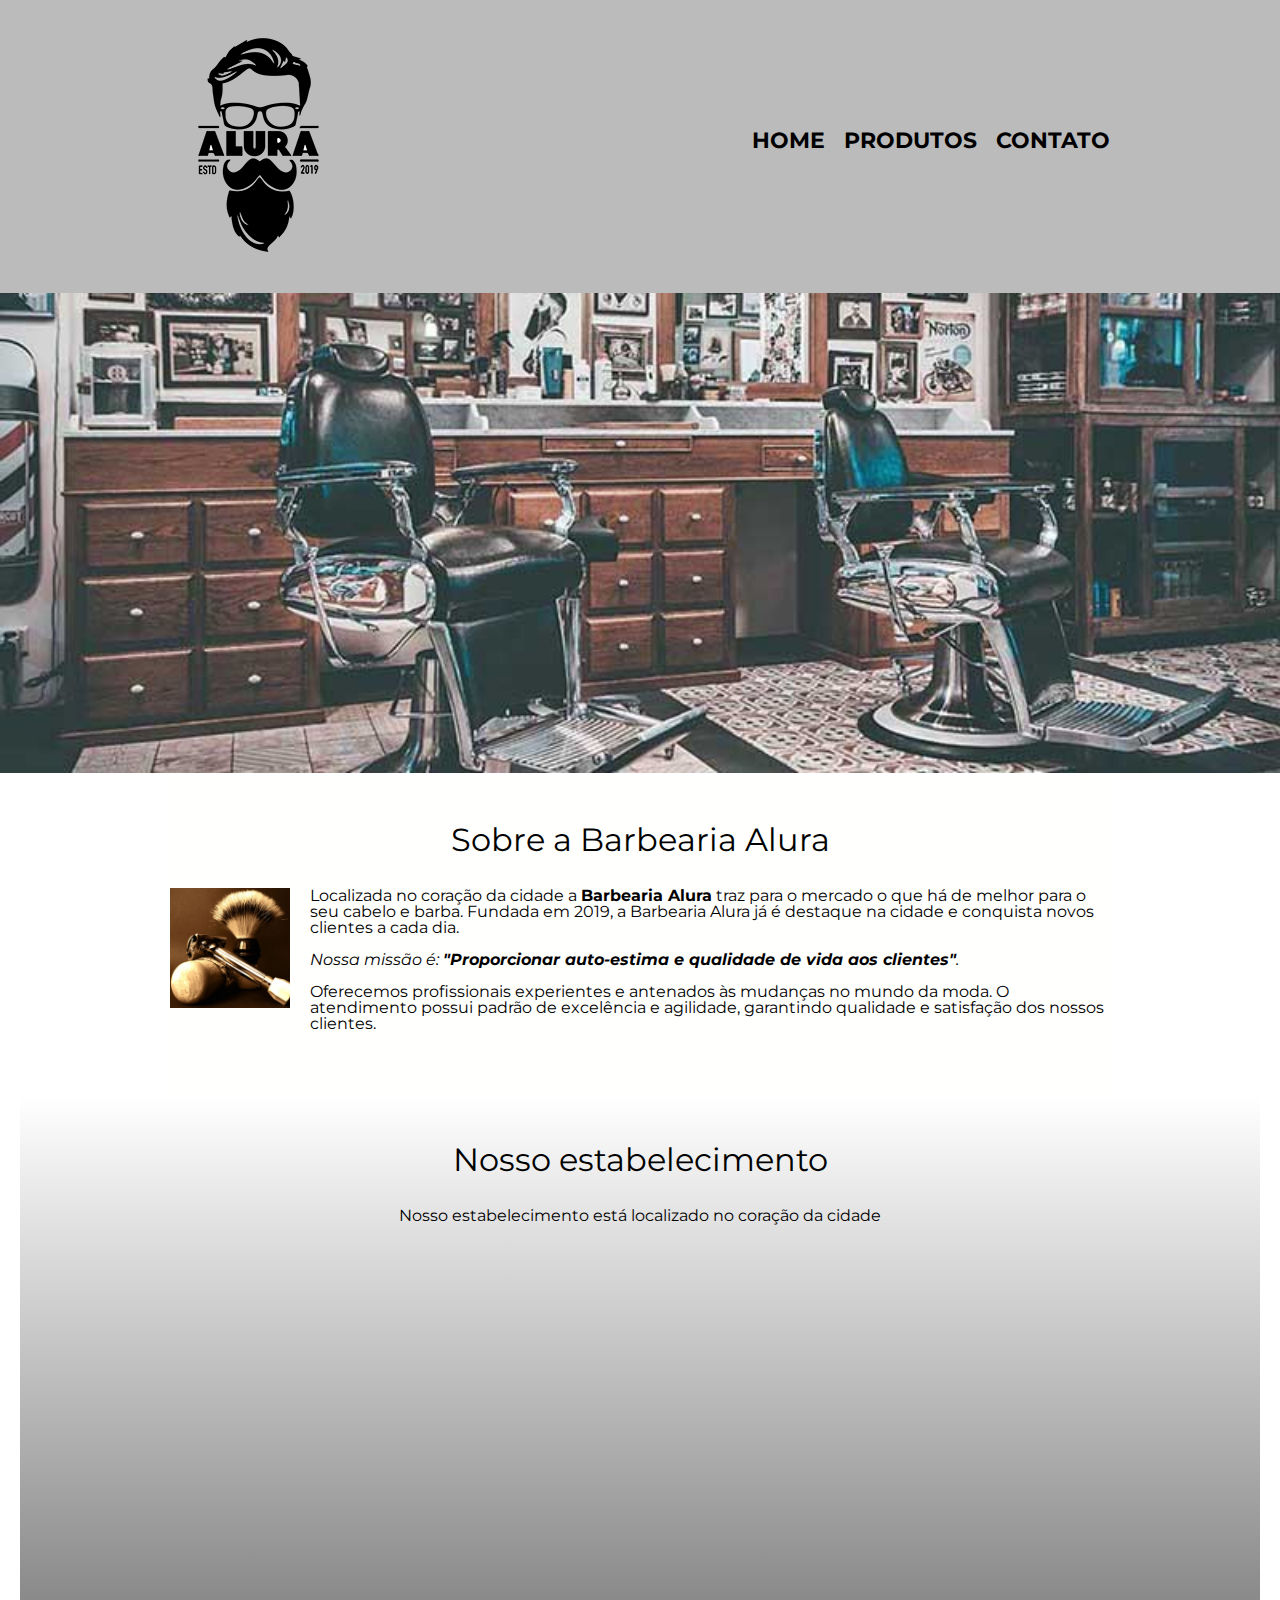
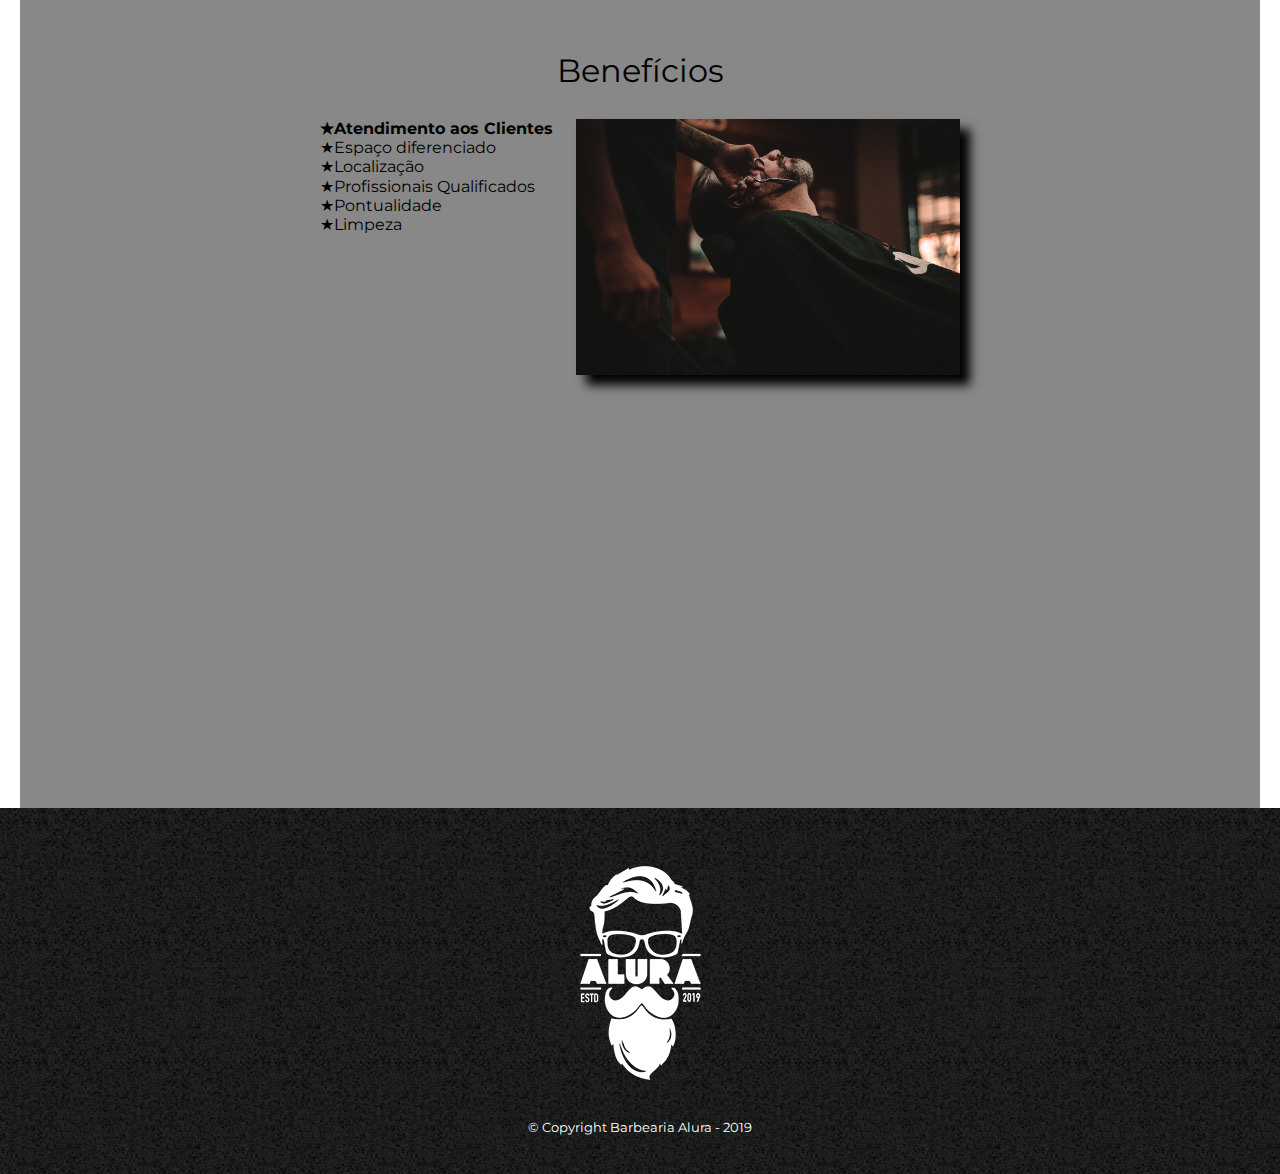
<file: html/index.html>
<!DOCTYPE html>
<html lang="pt-br">
	<head>
		<meta charset="UTF-8">
		<meta name="viewport" content="width=device-width">
		<title>Barbearia Alura</title>
		<link rel="shortcut icon" href="./img/icon.ico" type="image/x-icon">
		<link rel="stylesheet" href="/css/reset.css">
		<link rel="stylesheet" href="/css/style.css">

		<link href="https://fonts.googleapis.com/css2?family=Montserrat&display=swap" rel="stylesheet">
	</head>

	<body>
		<header>
			<div class="caixa">
				<h1><img src="img/logo.png" alt="Logo da Barbearia Alura"></h1>

				<nav>
					<ul>
						<li><a href="index.html">Home</a></li>
						<li><a href="produtos.html">Produtos</a></li>
						<li><a href="contato.html">Contato</a></li>
					</ul>
				</nav>
			</div>
		</header>

		<img class="banner" src="img/banner.jpg">

		<main>
			<section class="principal"> <!--div é criada para um tipo de conteúdo já a section é onde um contexto possui uma mesma semantica-->
				<h2 class="titulo-principal">Sobre a Barbearia Alura</h2>

				<img class="utencilios" src="img/utencilio.jpg" alt="Utencilios de um barbeiro.">
		
				<p>Localizada no coração da cidade a <strong>Barbearia Alura</strong> traz para o mercado o que há de melhor para o seu cabelo e barba. Fundada em 2019, a Barbearia Alura já é destaque na cidade e conquista novos clientes a cada dia.</p>

				<p id="missao"><em>Nossa missão é: <strong>"Proporcionar auto-estima e qualidade de vida aos clientes"</strong>.</em></p>

				<p>Oferecemos profissionais experientes e antenados às mudanças no mundo da moda. O atendimento possui padrão de excelência e agilidade, garantindo qualidade e satisfação dos nossos clientes.</p>
			</section>

			<section class="mapa">
				<h3 class="titulo-principal">Nosso estabelecimento</h3>
				<p>Nosso estabelecimento está localizado no coração da cidade</p>

				<div class="mapa-conteudo">
					<iframe src="https://www.google.com/maps/embed?pb=!1m18!1m12!1m3!1d64560879.44179591!2d-54.853042031741275!3d9.019593658949724!2m3!1f0!2f0!3f0!3m2!1i1024!2i768!4f13.1!3m3!1m2!1s0x94ce5a2b2ed7f3a1%3A0xab35da2f5ca62674!2sCaelum%20-%20Escola%20de%20Tecnologia!5e0!3m2!1spt-BR!2sbr!4v1599250840856!5m2!1spt-BR!2sbr" width="100%" height="300" frameborder="0" style="border:0;" allowfullscreen="" aria-hidden="false" tabindex="0"></iframe>
				</div>

			</section>

			<section class="beneficios">
				<h3 class="titulo-principal">Benefícios</h3>

				<div class="conteudo-beneficios">
					<ul class="lista-beneficios">
						<li class="itens">Atendimento aos Clientes</li>
						<li class="itens">Espaço diferenciado</li>
						<li class="itens">Localização</li>
						<li class="itens">Profissionais Qualificados</li>
						<li class="itens">Pontualidade</li>
						<li class="itens">Limpeza</li>
					</ul><img src="img/beneficios.jpg" class="imagem-beneficios">
				</div>

				<div class="video">
					<iframe width="100%" height="315" src="https://www.youtube.com/embed/wcVVXUV0YUY" frameborder="0" allow="accelerometer; autoplay; encrypted-media; gyroscope; picture-in-picture" allowfullscreen></iframe>
				</div>
			</section>
		</main>

		<footer>
			<img src="img/logo-branco.png">
			<p class="copyright">&copy; Copyright Barbearia Alura - 2019</p>
		</footer>

	</body>
</html>
</file>
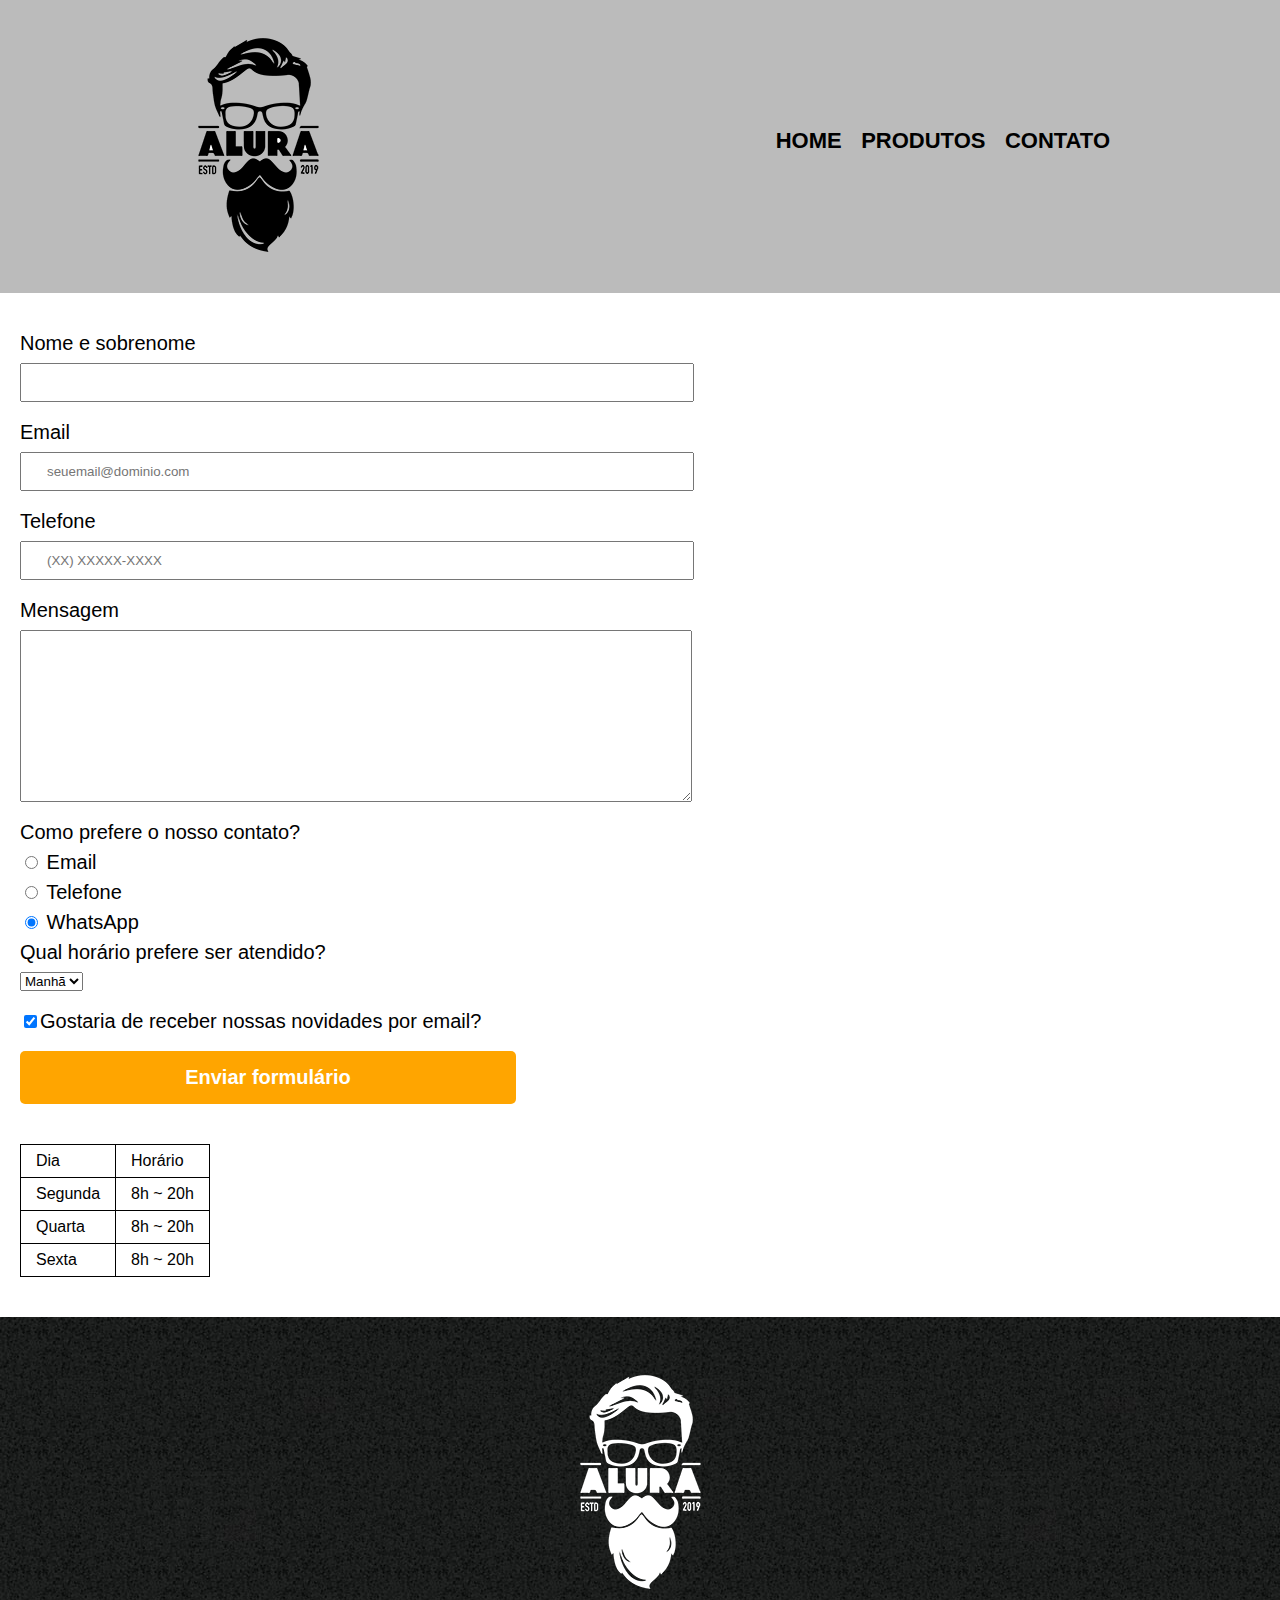
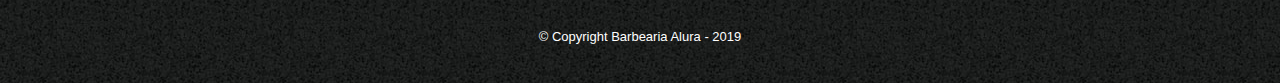
<file: html/contato.html>
<!DOCTYPE html>
<html>
	<head>
		<meta charset="UTF-8">
		<title>Contato - Barbearia Alura</title>

		<link rel="stylesheet" href="/css/reset.css">
		<link rel="stylesheet" href="/css/style.css">
	</head>
	<body>
		<header>
			<div class="caixa">
				<h1><img src="img/logo.png" alt="Logo da Barbearia Alura"></h1>

				<nav>
					<ul>
						<li><a href="index.html">Home</a></li>
						<li><a href="produtos.html">Produtos</a></li>
						<li><a href="contato.html">Contato</a></li>
					</ul>
				</nav>
			</div>
		</header>

		<main>
			<form>
				<label for="nomesobrenome">Nome e sobrenome</label>
				<input type="text" id="nomesobrenome" class="input-padrao" required>

				<label for="email">Email</label>
				<input type="email" id="email" class="input-padrao" required placeholder="seuemail@dominio.com">

				<label for="telefone">Telefone</label>
				<input type="tel" id="telefone" class="input-padrao" required placeholder="(XX) XXXXX-XXXX">

				<label for="mensagem">Mensagem</label>
				<textarea cols="70" rows="10" id="mensagem" class="input-padrao" required></textarea>

				<fieldset>
					<legend>Como prefere o nosso contato?</legend>
					<label for="radio-email"><input type="radio" name="contato" value="email" id="radio-email"> Email</label>
					
					<label for="radio-telefone"><input type="radio" name="contato" value="telefone" id="radio-telefone"> Telefone</label>
					
					<label for="radio-whatsapp"><input type="radio" name="contato" value="whatsapp" id="radio-whatsapp" checked> WhatsApp</label>
				</fieldset>

				<fieldset>
					<legend>Qual horário prefere ser atendido?</legend>
					<select>
						<option>Manhã</option>
						<option>Tarde</option>
						<option>Noite</option>
					</select>
				</fieldset>

				<label class="checkbox"><input type="checkbox" checked>Gostaria de receber nossas novidades por email?</label>

				<input type="submit" value="Enviar formulário" class="enviar">
			</form>

			<table>
				<tr>
					<td>Dia</td>
					<td>Horário</td>
				</tr>
				<tr>
					<td>Segunda</td>
					<td>8h ~ 20h</td>
				</tr>
				<tr>
					<td>Quarta</td>
					<td>8h ~ 20h</td>
				</tr>
				<tr>
					<td>Sexta</td>
					<td>8h ~ 20h</td>
				</tr>
			</table>
		</main>

		<footer>
			<img src="img/logo-branco.png" alt="Logo da Barbearia Alura">
			<p class="copyright">&copy; Copyright Barbearia Alura - 2019</p>
		</footer>
	</body>
</html>
</file>
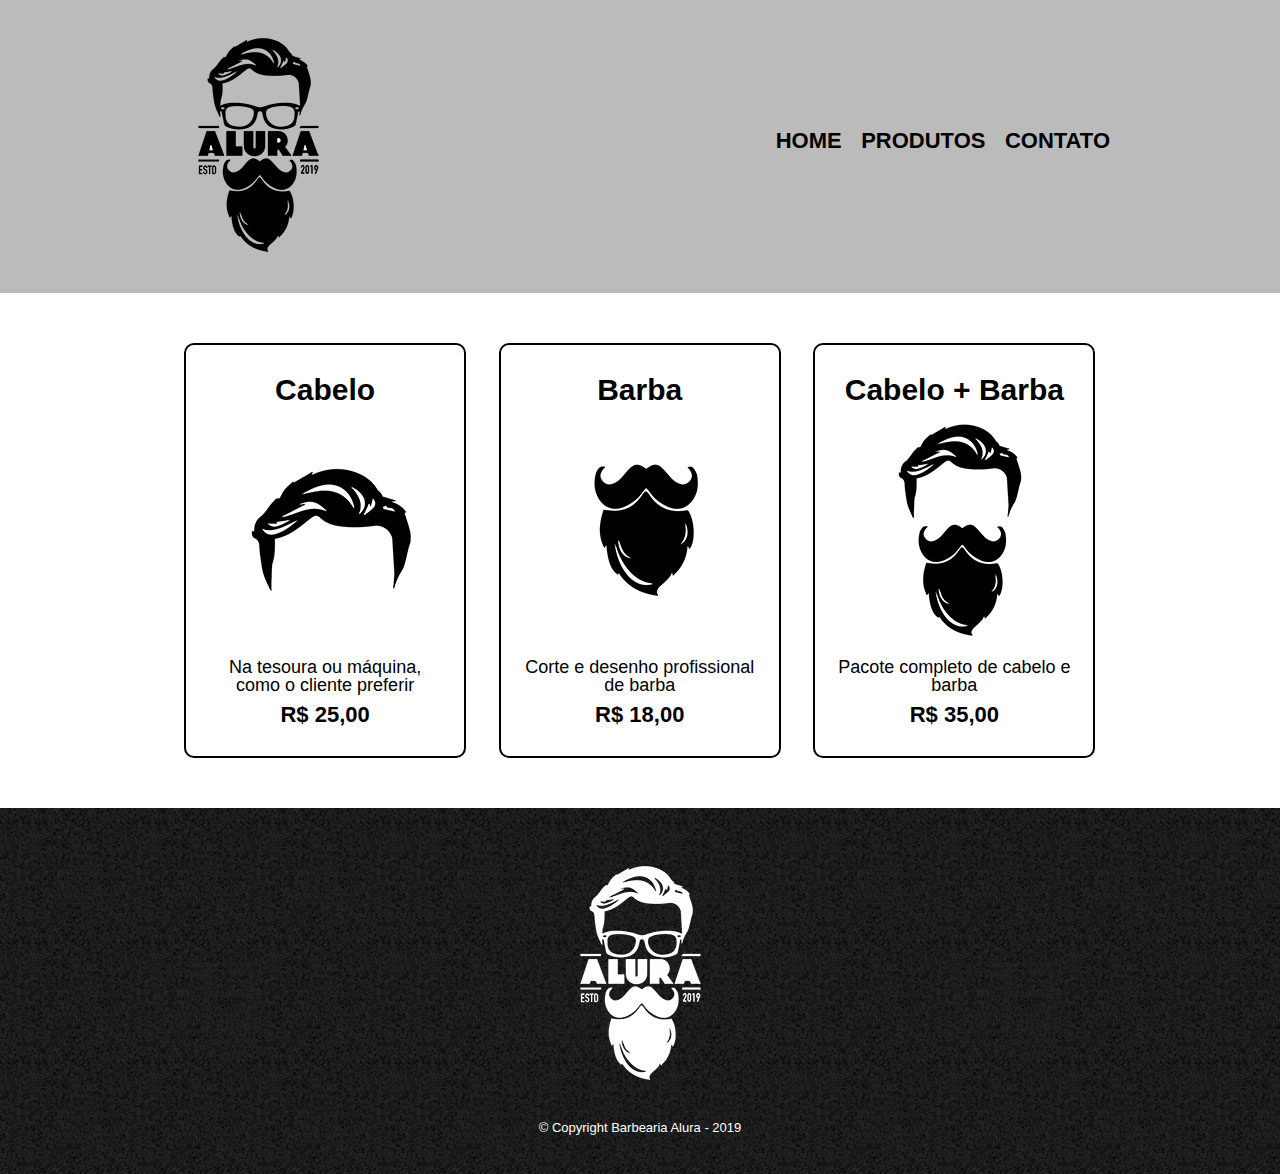
<file: html/produtos.html>
<!DOCTYPE html>
<html>
	<head>
		<meta charset="UTF-8">
		<title>Produtos - Barbearia Alura</title>

		<link rel="stylesheet" href="/css/reset.css">
		<link rel="stylesheet" href="/css/style.css">
	</head>
	<body>
		<header>
			<div class="caixa">
				<h1><img src="img/logo.png"></h1>

				<nav>
					<ul>
						<li><a href="index.html">Home</a></li>
						<li><a href="produtos.html">Produtos</a></li>
						<li><a href="contato.html">Contato</a></li>
					</ul>
				</nav>
			</div>
		</header>

		<main>
			<ul class="produtos">
				<li>
					<h2>Cabelo</h2>
					<img src="img/cabelo.jpg">
					<p class="produto-descricao">Na tesoura ou máquina, como o cliente preferir</p>
					<p class="produto-preco">R$ 25,00</p>
				</li>
				<li>
					<h2>Barba</h2>
					<img src="img/barba.jpg">
					<p class="produto-descricao">Corte e desenho profissional de barba</p>
					<p class="produto-preco">R$ 18,00</p>
				</li>
				<li>
					<h2>Cabelo + Barba</h2>
					<img src="img/cabelo+barba.jpg">
					<p class="produto-descricao">Pacote completo de cabelo e barba</p>
					<p class="produto-preco">R$ 35,00</p>
				</li>
			</ul>
		</main>

		<footer>
			<img src="img/logo-branco.png">
			<p class="copyright">&copy; Copyright Barbearia Alura - 2019</p>
		</footer>
	</body>
</html>
</file>
<file: css/style.css>
body {
	font-family: 'Montserrat', sans-serif;
}

header {
	background: #BBBBBB;
	padding: 20px 0;
}

.caixa {
	position: relative;
	width: 940px;
	margin: 0 auto;
}

nav {
	position: absolute;
	top: 110px;
	right: 0;
}

nav li {
	display: inline;
	margin: 0 0 0 15px;
}

nav a {
	text-transform: uppercase;
	color: #000000;
	font-weight: bold;
	font-size: 22px;
	text-decoration: none;
}

nav a:hover {
	color: #C78C19;
	text-decoration: underline;
}

.produtos {
	width: 940px;
	margin: 0 auto;
	padding: 50px 0;
}

.produtos li {
	display: inline-block;
	text-align: center;
	width: 30%;
	vertical-align: top;
	margin: 0 1.5%;
	padding: 30px 20px;
	box-sizing: border-box;
	border: 2px solid #000000;
	border-radius: 10px;
}

.produtos li:hover {
	border-color: #C78C19;
}

.produtos li:active {
	border-color: #088C19;	
}

.produtos li:hover h2 {
	font-size: 32px;
	color: #C78C19;
}

.produtos h2 {
	font-size: 30px;
	font-weight: bold;
}

.produto-descricao {
	font-size: 18px;
}

.produto-preco {
	font-size: 22px;
	font-weight: bold;
	margin-top: 10px;
}

footer {
	text-align: center;
	background: url("/html/img/bg.jpg");
	padding: 40px 0;
}

.copyright {
	color: #FFFFFF;
	font-size: 13px;
	margin: 20px 0 0;
}

main {
	margin: 0 20px;	
}

form {
	margin: 40px 0;
}

form label, form legend {
	display:block;
	font-size: 20px;
	margin: 0 0 10px;
}

.input-padrao {
	display: block;
	margin: 0 0 20px;
	padding: 10px 25px;
	width: 50%;
}

.checkbox {
	margin: 20px 0;
}

.enviar {
	width:40%;
	padding: 15px 0;
	background: orange;
	color: white;
	font-weight: bold;
	font-size: 20px;
	border: none;
	border-radius: 5px;
	transition: 1s all;
	cursor: pointer;
}

.enviar:hover {
	background: darkorange;
	transform: scale(1.1);
}

table {
	margin: 20px 0 40px;
}

thead {
	background: #555555;
	color: white;
	font-weight: bold;
}

td, th {
	border: 1px solid #000000;
	padding: 8px 15px;
}

.banner {
	width: 100%;
}

.titulo-principal {
	text-align: center;
	font-size: 2em;
	margin: 0 0 1em;
	clear: left; /*aqui eu limpo o float onde ele não afetará toda a pagina nesse caso o meu titulo*/
	/*color: rgba(0,0,0,0.3); colocando opacidade*/

}

.principal {
	padding: 3em 0;
	background: #FFFFFE;
	width: 940px;
	margin: 0 auto;
}

.principal p {
	margin: 0 0 1em;
}

.principal strong {
	font-weight: bold;
}

.principal em {
	font-style: italic;
}

.utencilios {
	width: 120px;
	float: left;  /*aqui eu add um ponto flutuante onde o desejo evidenciar venha a frente deichando a sua sombra e tudo que está a baixo sobe até onde está o meu objeto, "texto contorna a imagem */
	margin: 0 20px 20px 0; /*cima direita baixo esquerda essa é a ordem da minha margem */

}

.mapa {
	padding: 3em 0;
	background: linear-gradient(#ffffff, #888888); /*gradiente */
}

.mapa-conteudo {
	width: 940px;
	margin: 0 auto;
}

.mapa p {
	margin: 0 0 2em;
	text-align: center;
}


.beneficios {
	padding: 3em 0;
	background: #888888;
}

.conteudo-beneficios {
	width: 640px;
	margin: 0 auto;
}

.lista-beneficios {
	width: 40%;
	display: inline-block;
	vertical-align: top;
}

.itens {
	line-height: 1.2; /* aqui eu mudo a autura da linha */
}

.itens:first-child { /*aqui eu pego o primeiro filho */
	font-weight: bold;
}

.itens:before {
	content: "★";
}

.imagem-beneficios {
	width: 60%;
	opacity: 1;
	transition: 400ms;
	box-shadow: 10px 10px 10px 0 #000000; /*colocando sombra na imagem */
}

.imagem-beneficios:hover {
	opacity: 0.3;
}

.video {
	width: 560px;
	margin: 2em auto;
}

@media screen and (max-width: 480px) {
	.caixa, .principal, .conteudo-beneficios, .mapa-conteudo, .video{
		width: auto;
	}

	h1 {
		text-align: center;
	}

	nav {
		position: static;
	}

	nav li {
		margin: 0 0 0 10px;
	}

	.lista-beneficios, .imagem-beneficios {
		width: 100%;
	}
}
</file>
